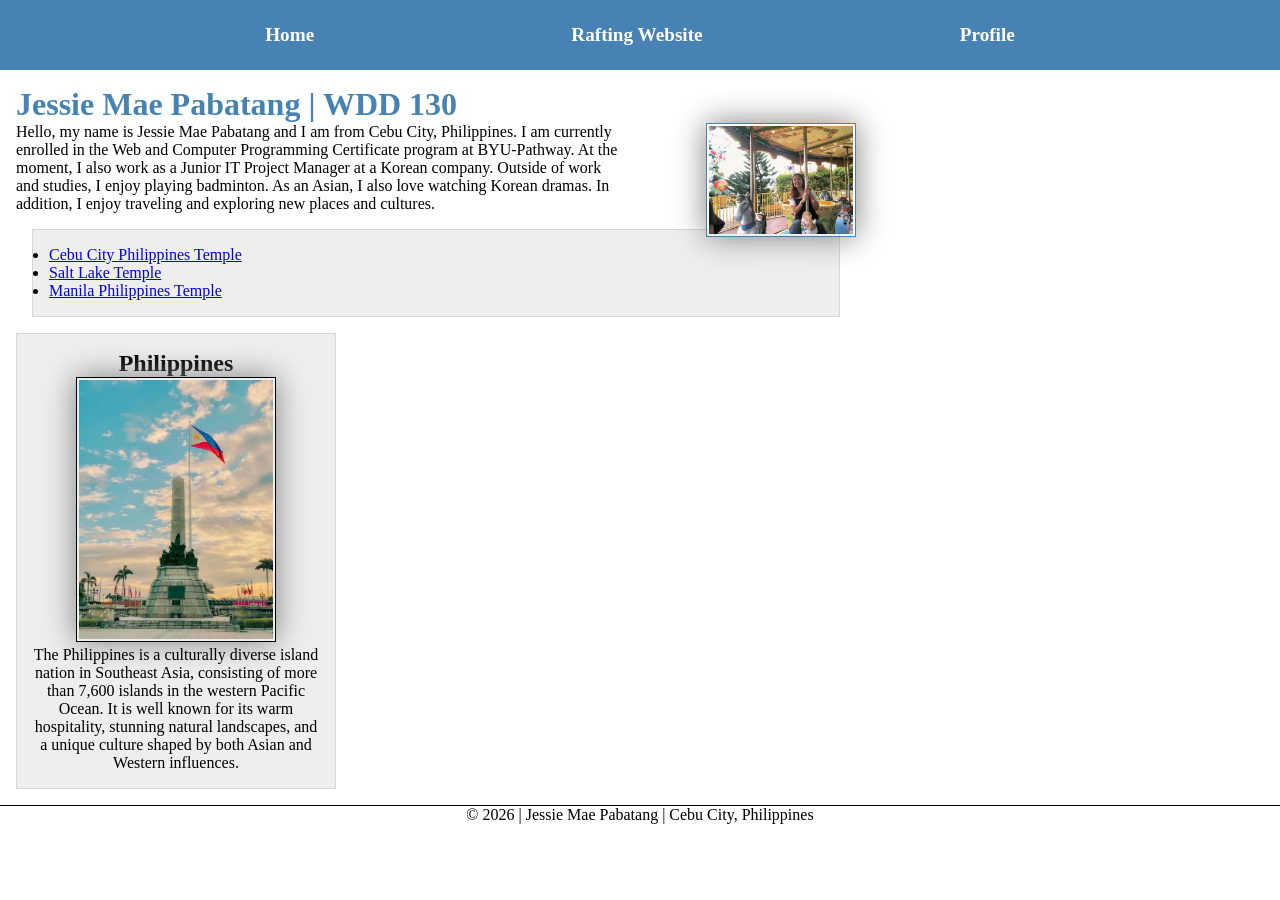
<file: index.html>
<!DOCTYPE html>
<html lang="en">

<head>
    <meta charset="UTF-8">
    <meta name="viewport" content="width=device-width, initial-scale=1.0">
    <title>Jessie Mae Pabatang | WDD 130</title>
    <link rel="stylesheet" href="styles/styles.css">
    <meta name="description"
      content="Jessie Mae Pabatang WDD 130 Home Course Page serves as a central hub for web development coursework, assignments, and learning resources.">
    <meta name="author" content="Jessie Mae Pabatang">
</head>

<body>
    <header>
        <nav>
            <a href="#">Home</a>
            <a href="wwr/">Rafting Website</a>
            <a href="https://linkedin.com">Profile</a>
        </nav>
    </header>
    <main>
        <h1>Jessie Mae Pabatang | WDD 130</h1>
        <img src="images/profile.jpeg" alt="Hello, my name is Jessie Mae Pabatang" width="200">
        <p>Hello, my name is Jessie Mae Pabatang and I am from Cebu City, Philippines. I am
            currently enrolled in the Web and Computer Programming Certificate program at
            BYU-Pathway. At the moment, I also work as a Junior IT Project Manager at a Korean
            company. Outside of work and studies, I enjoy playing badminton. As an Asian, I also
            love watching Korean dramas. In addition, I enjoy traveling and exploring new places and
            cultures.</p>
        <ul class="box">
            <li><a
                  href="https://newsroom.churchofjesuschrist.org/article/cebu-city-philippines-temple">Cebu
                    City Philippines Temple</a></li>
            <li><a href="https://newsroom.churchofjesuschrist.org/article/salt-lake-temple">Salt
                    Lake Temple</a></li>
            <li><a
                  href="https://newsroom.churchofjesuschrist.org/article/manila-philippines-temple">Manila
                    Philippines Temple</a></li>
        </ul>
    </main>
    <aside class="box">
        <h2>Philippines</h2>
        <img src="images/thephilippines.jpeg" alt="The Philippines">
        <p>The Philippines is a culturally diverse island nation in Southeast Asia, consisting of
            more than 7,600 islands in the western Pacific Ocean. It is well known for its warm
            hospitality, stunning natural landscapes, and a unique culture shaped by both Asian and
            Western influences.</p>
    </aside>
    <footer>
        <p>©️ 2026 | Jessie Mae Pabatang | Cebu City, Philippines</p>
    </footer>
</body>

</html>
</file>
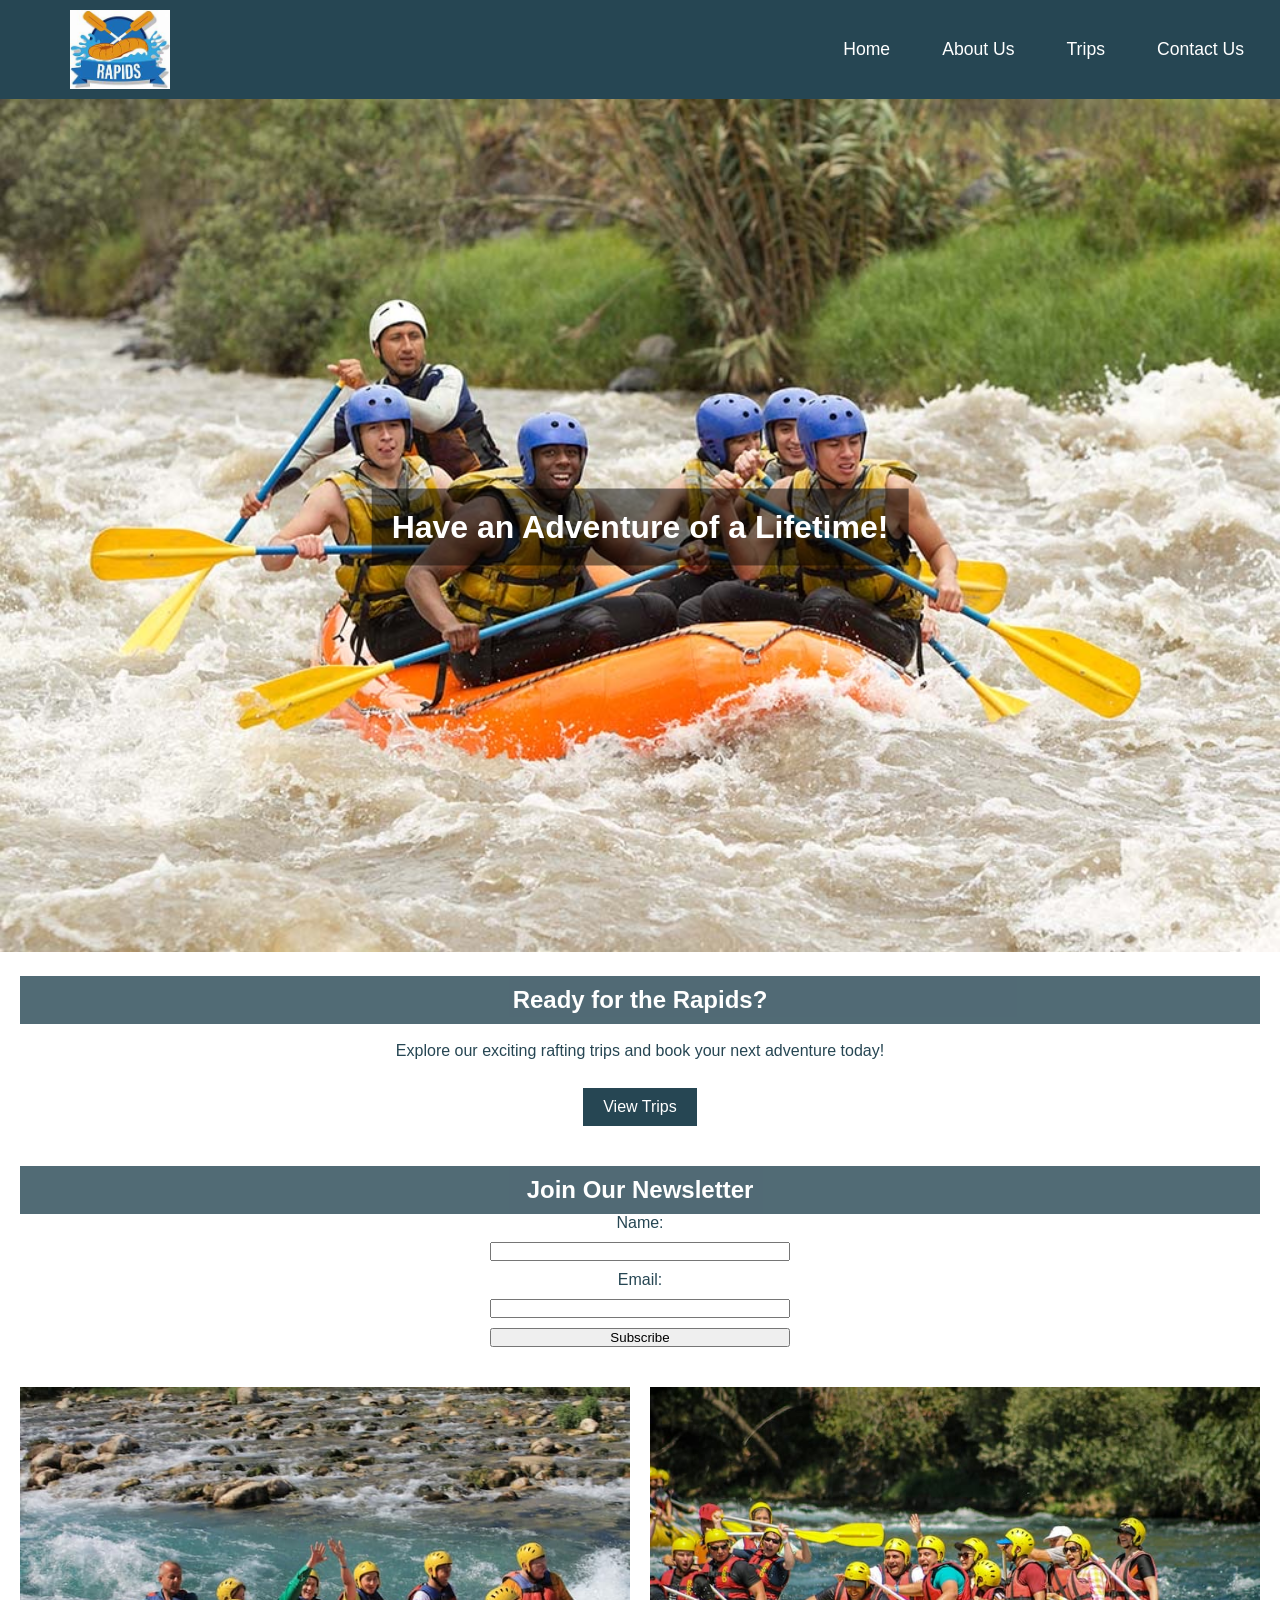
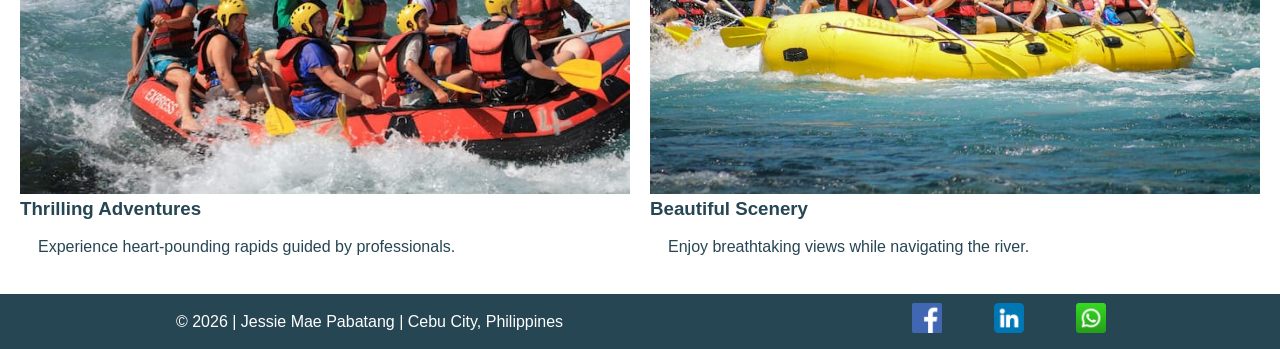
<file: wwr/index.html>
<!DOCTYPE html>
<html lang="en">

<head>
    <meta charset="UTF-8">
    <meta name="viewport" content="width=device-width, initial-scale=1.0">
    <title>Rapids Water Warriors Rafting</title>
    <link rel="stylesheet" href="styles/rafting1.css">
    <meta name="description"
      content="Jessie Mae Pabatang WDD 130 Home Course Page serves as a central hub for web development coursework, assignments, and learning resources.">
    <meta name="author" content="Jessie Mae Pabatang">
</head>

<body>
    <header>
        <img src="images/raftinglogo.jpeg" alt="Rafting Logo" width="100">
        <nav>
            <a href="index.html">Home</a>
            <a href="about.html">About Us</a>
            <a href="trips.html">Trips</a>
            <a href="contact.html">Contact Us</a>
        </nav>
    </header>
    <main>
        <!-- HERO SECTION -->
        <section class="hero">
            <img src="images/hero.jpeg" alt="Rafting Adventure" width="800">
            <h1>Have an Adventure of a Lifetime!</h1>
        </section>

        <!-- CALL TO ACTION -->
        <section class="cta">
            <h2>Ready for the Rapids?</h2>
            <p>Explore our exciting rafting trips and book your next adventure today!</p>
            <a href="trips.html" class="btn">View Trips</a>
        </section>

        <!-- NEWSLETTER FORM -->
        <section class="newsletter">
            <h2>Join Our Newsletter</h2>
            <form>
                <label for="name">Name:</label>
                <input type="text" id="name" name="name" required>

                <label for="email">Email:</label>
                <input type="email" id="email" name="email" required>

                <button type="submit">Subscribe</button>
            </form>
        </section>

        <!-- GRID CONTENT -->
        <section class="grid-content">
            <div>
                <img src="images/raftingadventure.jpeg" alt="Rafting Experience">
                <h3>Thrilling Adventures</h3>
                <p>Experience heart-pounding rapids guided by professionals.</p>
            </div>

            <div>
                <img src="images/raftingadventure2.jpeg" alt="Nature Scenery">
                <h3>Beautiful Scenery</h3>
                <p>Enjoy breathtaking views while navigating the river.</p>
            </div>

        </section>
    </main>
    <footer>
        <p>©️ 2026 | Jessie Mae Pabatang | Cebu City, Philippines</p>
        <nav class="socialmedia">
            <a href="https://facebook.com">
                <img src="images/facebook.png" alt="Facebook Icon" width="30">
            </a>
            <a href="https://linkedin.com">
                <img src="images/linkedin.png" alt="LinkedIn Icon" width="30">
            </a>
            <a href="https://whatsapp.com">
                <img src="images/whatsapp.png" alt="Whatsapp Icon" width="30">
            </a>
        </nav>
    </footer>
</body>

</html>
</file>
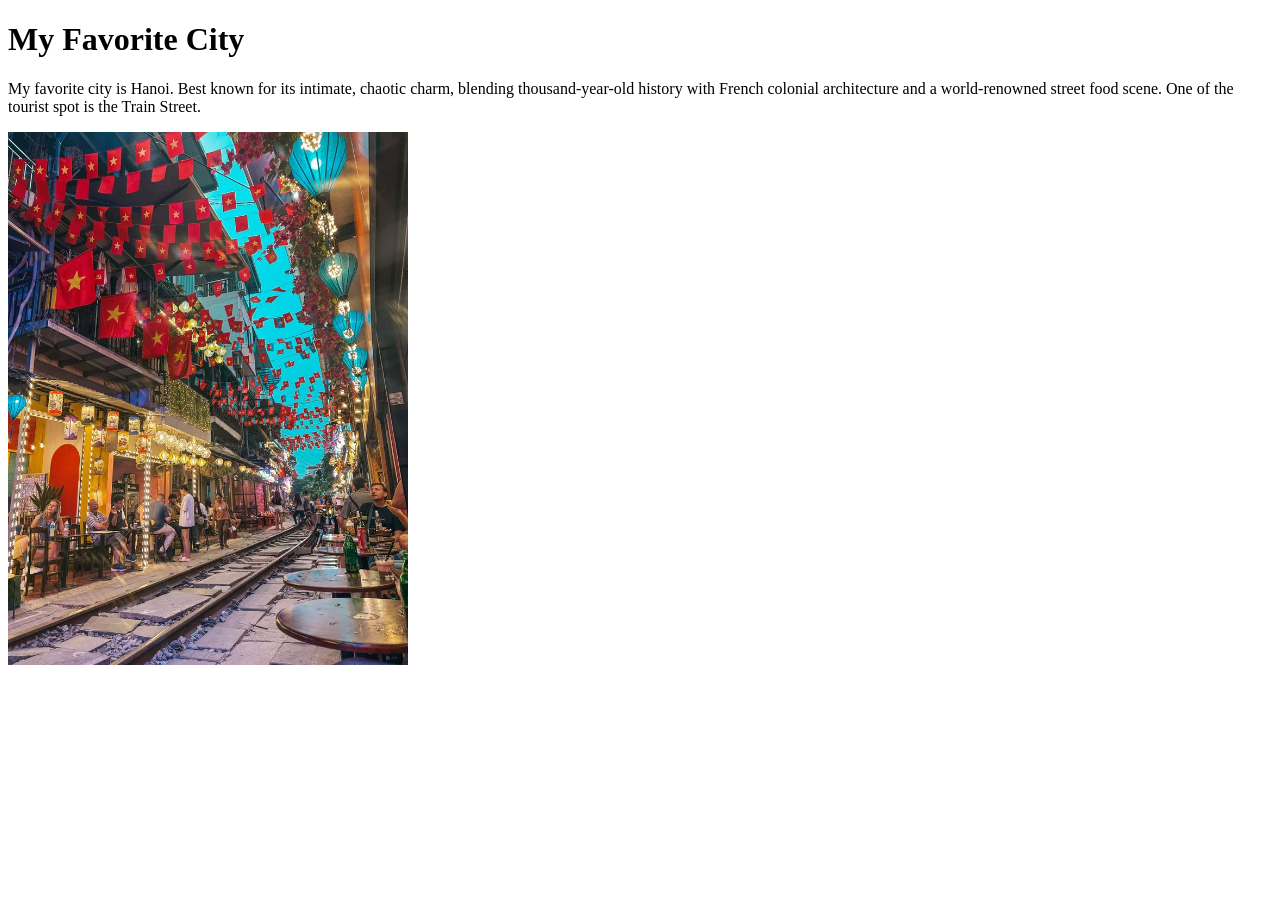
<file: week01/favorite-city.html>
<!DOCTYPE html>
<html lang="en">

<head>
    <meta charset="UTF-8">
    <meta name="viewport" content="width=device-width, initial-scale=1.0">
    <title>My Favorite City - Jessie</title>
</head>

<body>
    <h1>My Favorite City</h1>
    <p>My favorite city is Hanoi. Best known for its intimate, chaotic charm, blending
        thousand-year-old history with French colonial
        architecture and a world-renowned street food scene. One of the tourist spot is the Train
        Street.</p>
    <img src="images/Hanoi Train Street.jpeg" alt="Hanoi, Vietnam - Train street" width="400">
</body>

</html>
</file>
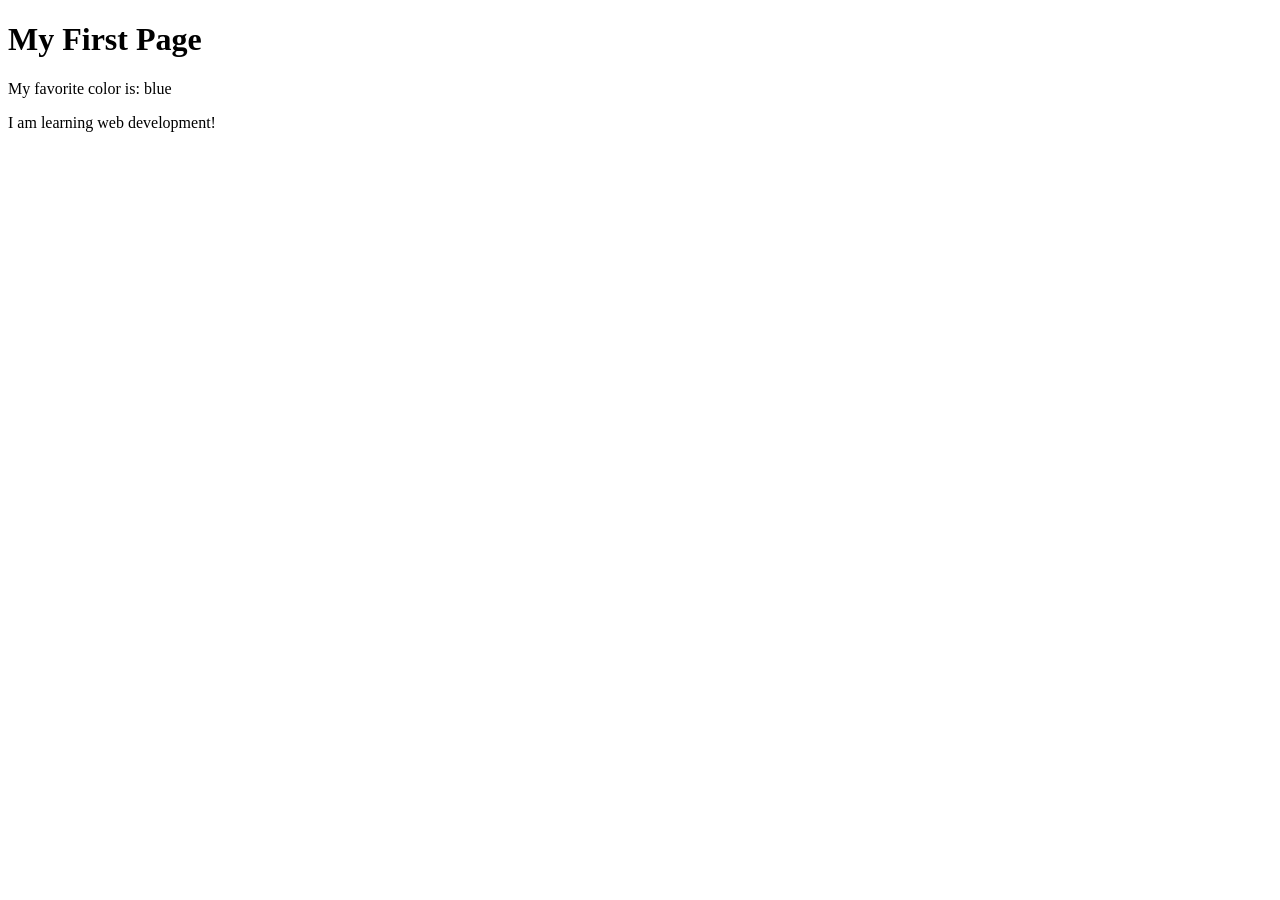
<file: week01/first-page.html>
<!DOCTYPE html>
<html lang="en">

<head>
    <meta charset="UTF-8">
    <meta name="viewport" content="width=device-width, initial-scale=1.0">
    <title>My First Page</title>
</head>

<p>
<h1>My First Page</h1>
<p>My favorite color is: blue</p>
</p>I am learning web development!</p>
</body>

</html>
</file>
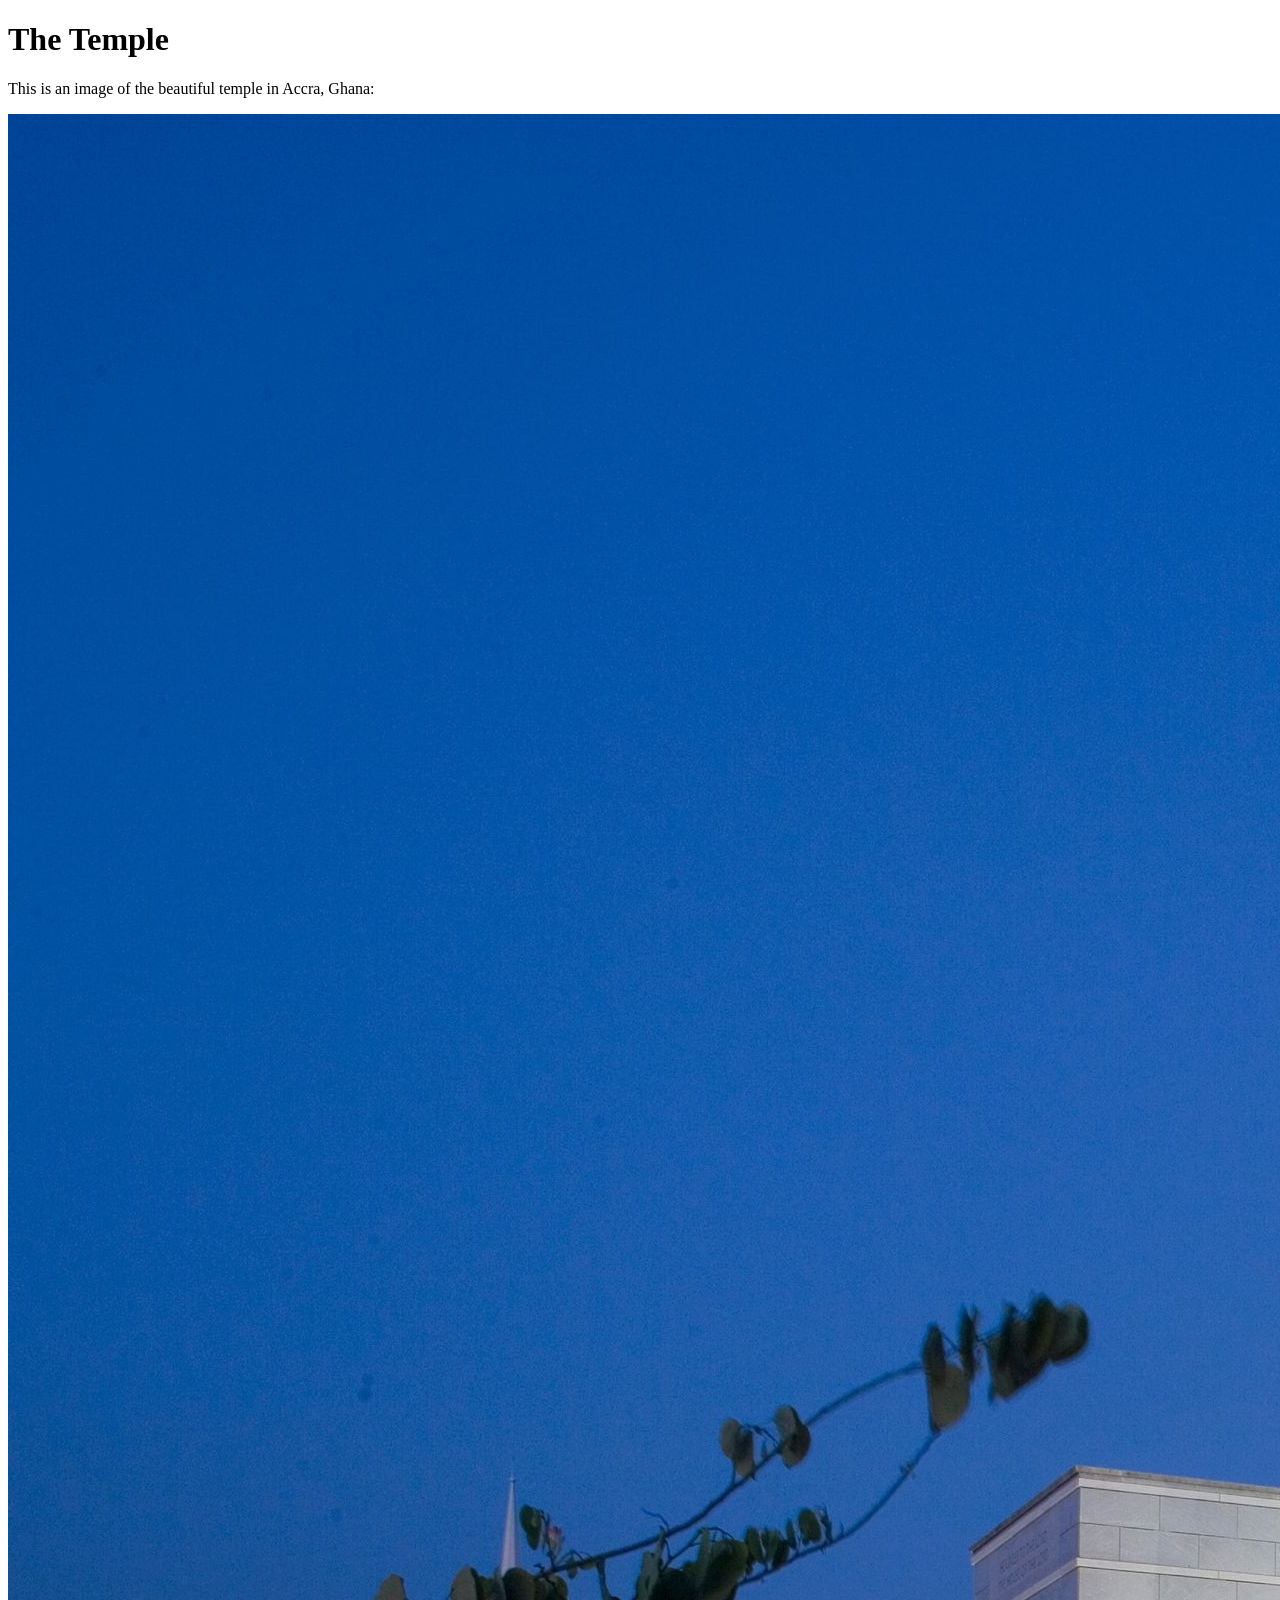
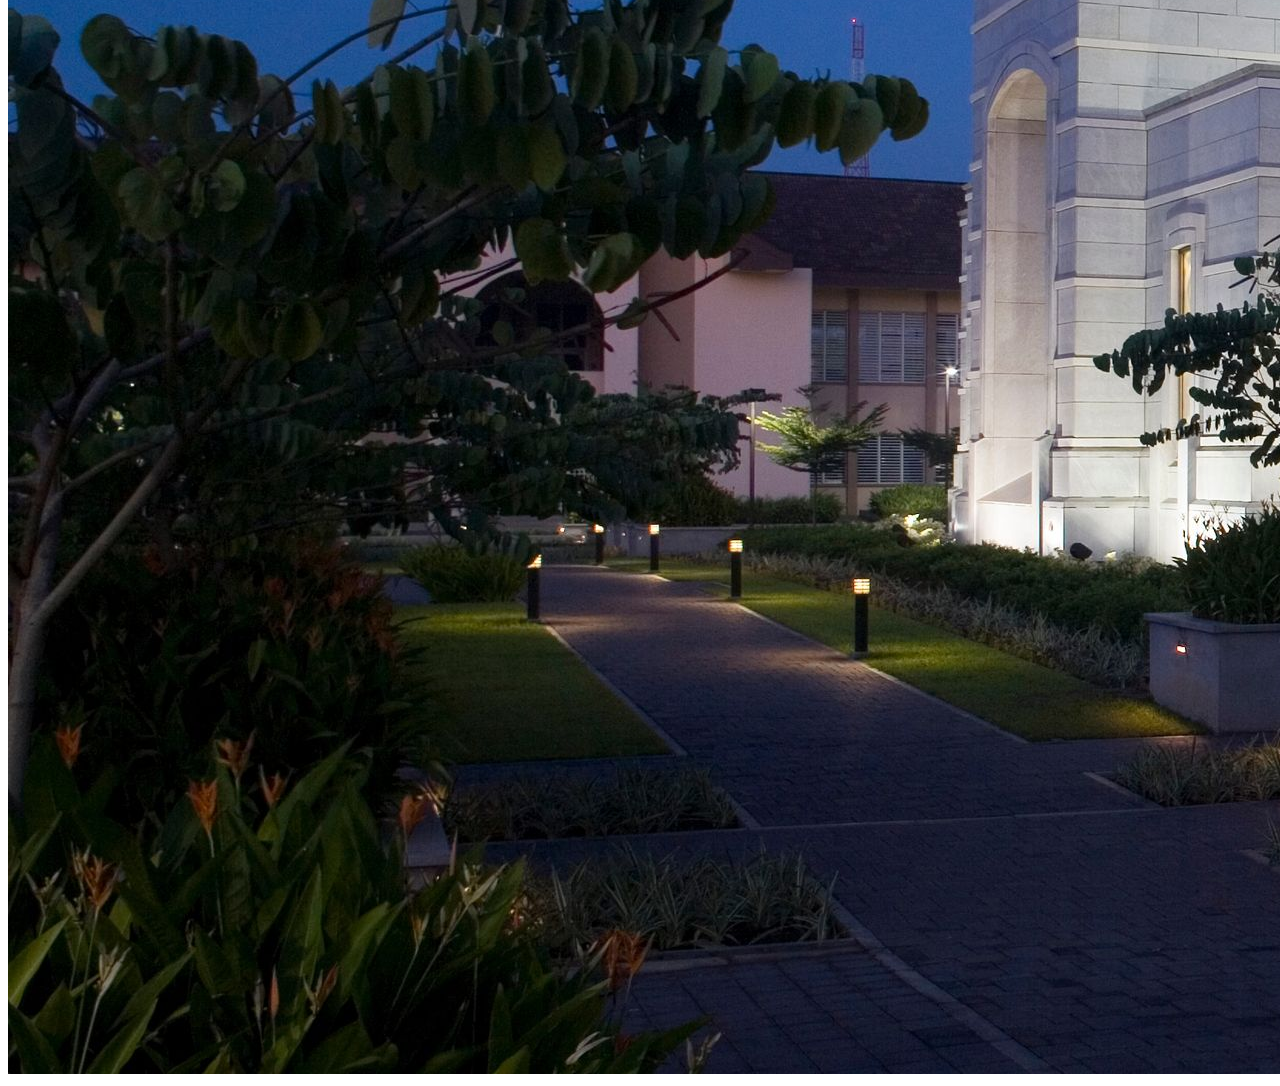
<file: week01/images.html>
<!DOCTYPE html>
<html lang="en">
<head>
    <meta charset="UTF-8">
    <meta name="viewport" content="width=device-width, initial-scale=1.0">
    <title>Temple Image</title>
</head>
<body>
    <h1>The Temple</h1>
    <p>This is an image of the beautiful temple in Accra, Ghana:</p>
    <img src="images/temple-large.jpeg" alt="The Accra Ghana Temple">
    
</body>
</html>
</file>
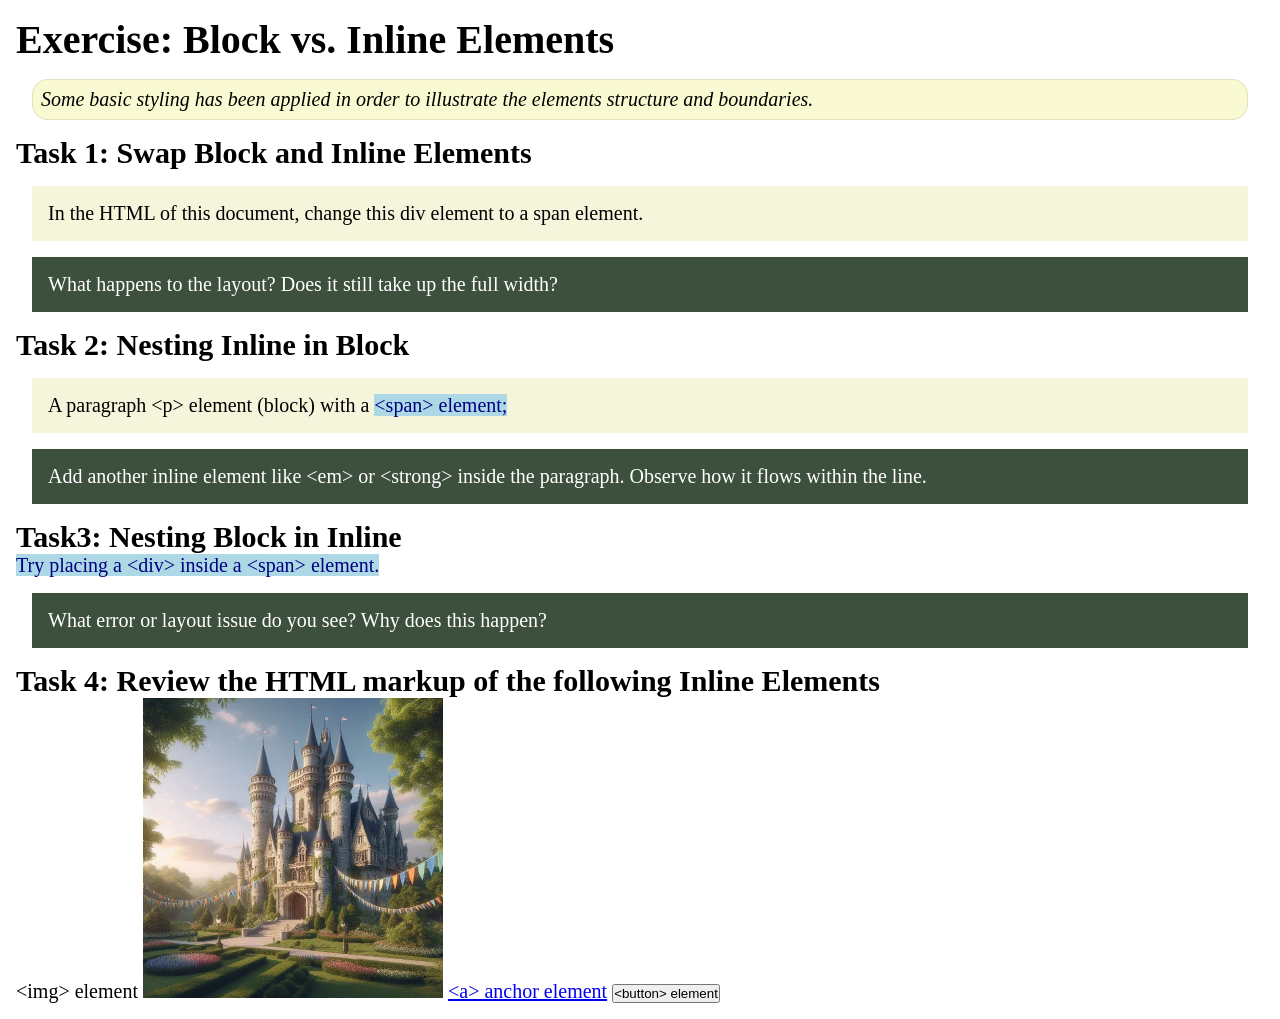
<file: week02/block-vs-inline.html>
<!DOCTYPE html>
<html lang="en">

<head>
    <meta charset="UTF-8">
    <meta name="viewport" content="width=device-width, initial-scale=1.0">
    <title>Exercise: Block vs. Inline Elements</title>
    <link rel="stylesheet" href="styles/block-vs-inline.css">
</head>

<body>
    <main>
        <h1>Exercise: Block vs. Inline Elements</h1>
        <p class="note">Some basic styling has been applied in order to illustrate the elements structure and
            boundaries.</p>

        <h2>Task 1: Swap Block and Inline Elements</h2>
        <div>In the HTML of this document, change this div element to a span element.</div>

        <p class="question">What happens to the layout? Does it still take up the full width?</p>

        <h2>Task 2: Nesting Inline in Block</h2>
        <p>A paragraph &lt;p&gt; element (block) with a <span>&lt;span&gt; element;</span></p>
        <p class="question">Add another inline element like &lt;em&gt; or &lt;strong&gt; inside the paragraph. Observe
            how it flows within the line.</p>

        <h2>Task3: Nesting Block in Inline</h2>
        <span>Try placing a &lt;div&gt; inside a &lt;span&gt; element.</span>
            <p class="question">What error or layout issue do you see? Why does this happen?</p>


            <h2>Task 4: Review the HTML markup of the following Inline Elements</h2>
        &lt;img&gt; element
        <img src="images/castle.webp" alt="placeholder image (images are inline)" width="300" height="300">
        <a href="https://churchofjesuschrist.org">&lt;a&gt; anchor element</a>
        <button type="button">&lt;button&gt; element</button>
    </main>
</body>

</html>
</file>
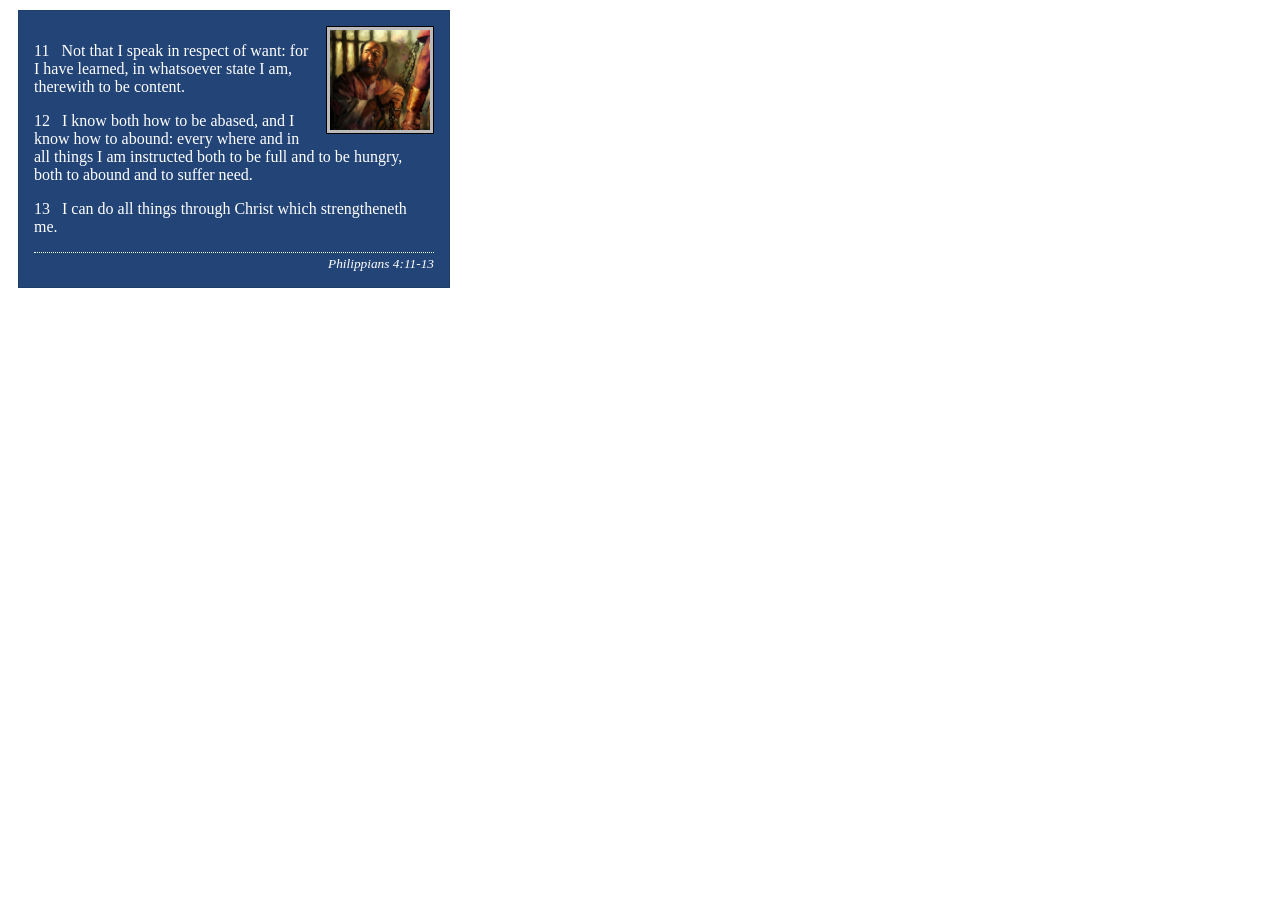
<file: week02/box-model-solution.html>
<!DOCTYPE html>
<html lang="en">
<head>
    <meta charset="UTF-8">
    <meta name="viewport" content="width=device-width, initial-scale=1.0">
    <title>Box Model Activity</title>
    <link rel="stylesheet" href="styles/box-model-solution.css">
</head>
<body>
    <main>
        <div class="callout">
            <img src="images/apostle-paul-imprisoned.webp" alt="Paul the Apostle - Imprisoned in Rome" width="200" height="200">
            <blockquote>
                <p>11 &nbsp; Not that I speak in respect of want: for I have learned, in whatsoever state I am, therewith to be content.</p>
                <p>12 &nbsp; I know both how to be abased, and I know how to abound: every where and in all things I am instructed both to be full and to be hungry, both to abound and to suffer need.</p>
                <p>13 &nbsp; I can do all things through Christ which strengtheneth me.</p>
            </blockquote>
            <cite>Philippians 4:11-13</cite>
        </div>
    </main>
</body>
</html>
</file>
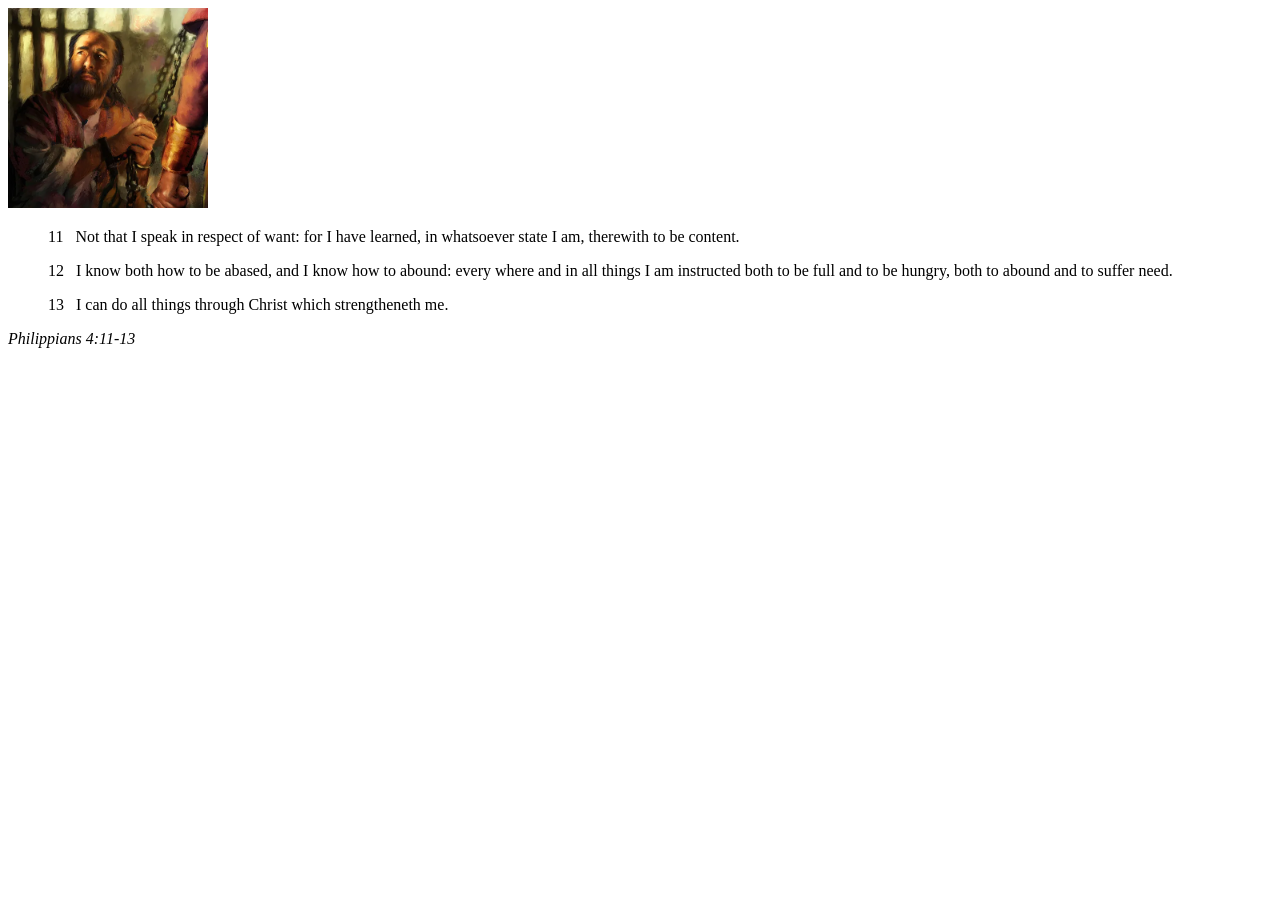
<file: week02/box-model.html>
<!DOCTYPE html>
<html lang="en">
<head>
    <meta charset="UTF-8">
    <meta name="viewport" content="width=device-width, initial-scale=1.0">
    <title>Box Model Activity</title>
</head>
<body>
    <main>
        <div class="callout">
            <img src="images/apostle-paul-imprisoned.webp" alt="Paul the Apostle - Imprisoned in Rome" width="200" height="200">
            <blockquote>
                <p>11 &nbsp; Not that I speak in respect of want: for I have learned, in whatsoever state I am, therewith to be content.</p>
                <p>12 &nbsp; I know both how to be abased, and I know how to abound: every where and in all things I am instructed both to be full and to be hungry, both to abound and to suffer need.</p>
                <p>13 &nbsp; I can do all things through Christ which strengtheneth me.</p>
            </blockquote>
            <cite>Philippians 4:11-13</cite>
        </div>
    </main>
</body>
</html>
</file>
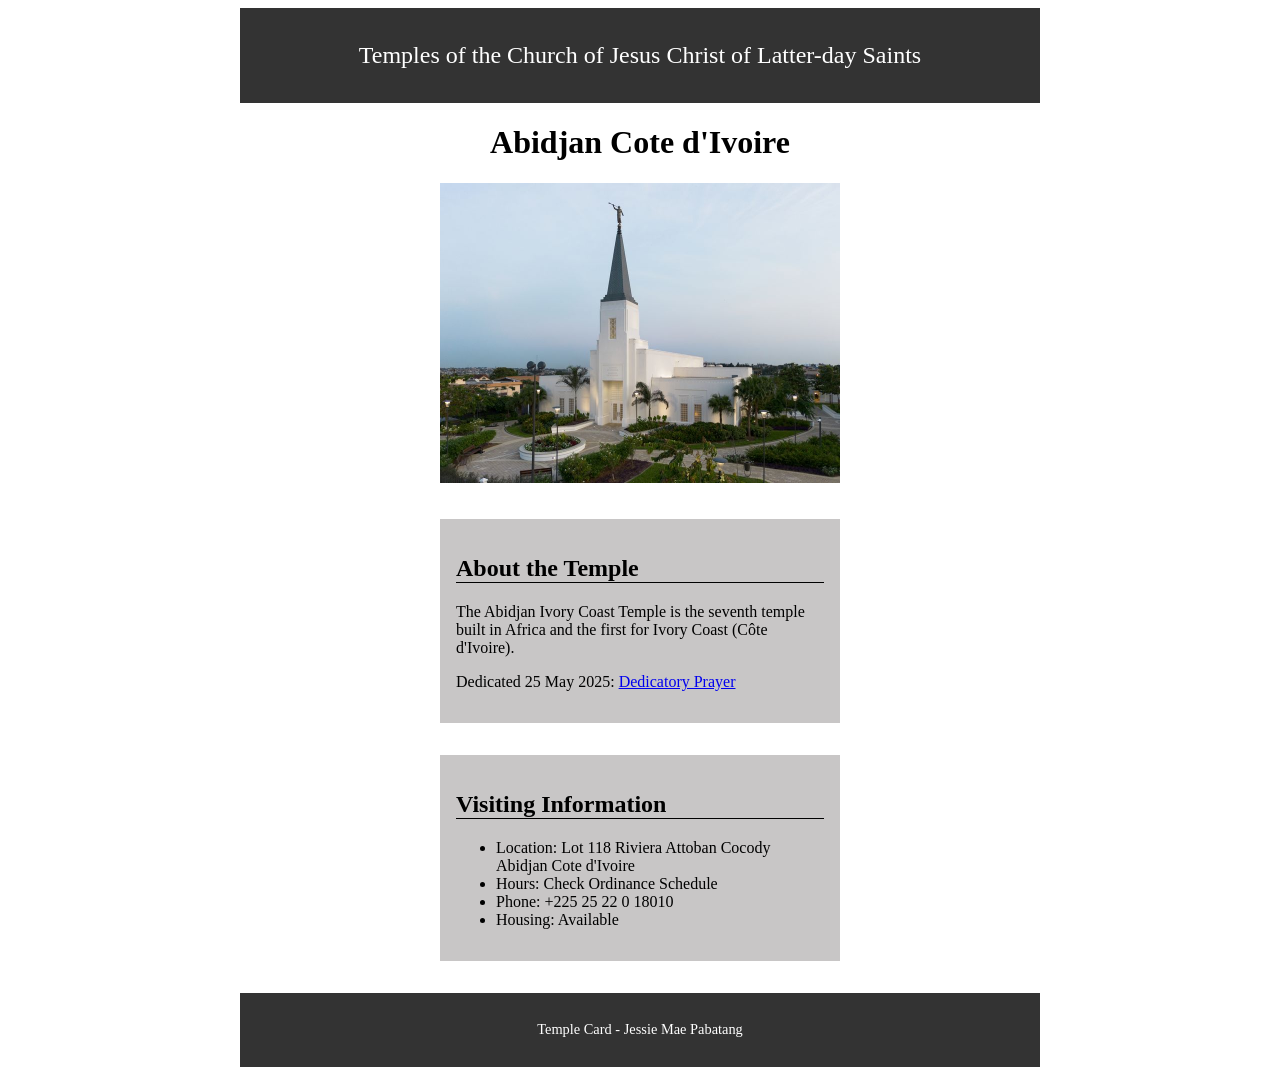
<file: week02/temple.html>
<!DOCTYPE html>
<html lang="en">

<head>
    <meta charset="UTF-8">
    <meta name="viewport" content="width=device-width, initial-scale=1.0">
    <title>Temple Card - Abidjan Cote d'Ivoire</title>
    <link rel="stylesheet" href="styles/temple.css">
</head>

<body>
    <header>
        <p>Temples of the Church of Jesus Christ of Latter-day Saints</p>
    </header>
    <main>
        <h1>Abidjan Cote d'Ivoire</h1>
        <picture>
            <img src="images/abidjan-ivory-coast.jpeg" alt="Abidjan Cote d'Ivoire Temple">
        </picture>
        <section>
            <h2>About the Temple</h2>
            <p>The Abidjan Ivory Coast Temple is the seventh temple built in Africa and the first
                for Ivory Coast (Côte
                d'Ivoire).</p>
            <p>Dedicated 25 May 2025: <a
                  href="https://www.churchofjesuschrist.org/temples/dedicatory-prayer/abidjan-ivory-coast-temple/2025-05-25?lang=eng"
                  target="_blank" rel="noopener noreferrer">Dedicatory Prayer</a></p>
        </section>
        <section>
            <h2>Visiting Information</h2>
            <ul>
                <li>Location: Lot 118 Riviera Attoban Cocody Abidjan Cote d'Ivoire</li>
                <li>Hours: Check Ordinance Schedule</li>
                <li>Phone: +225 25 22 0 18010</li>
                <li>Housing: Available</li>
            </ul>
        </section>
    </main>
    <footer>
        <p>Temple Card - Jessie Mae Pabatang</p>
    </footer>
</body>

</html>
</file>
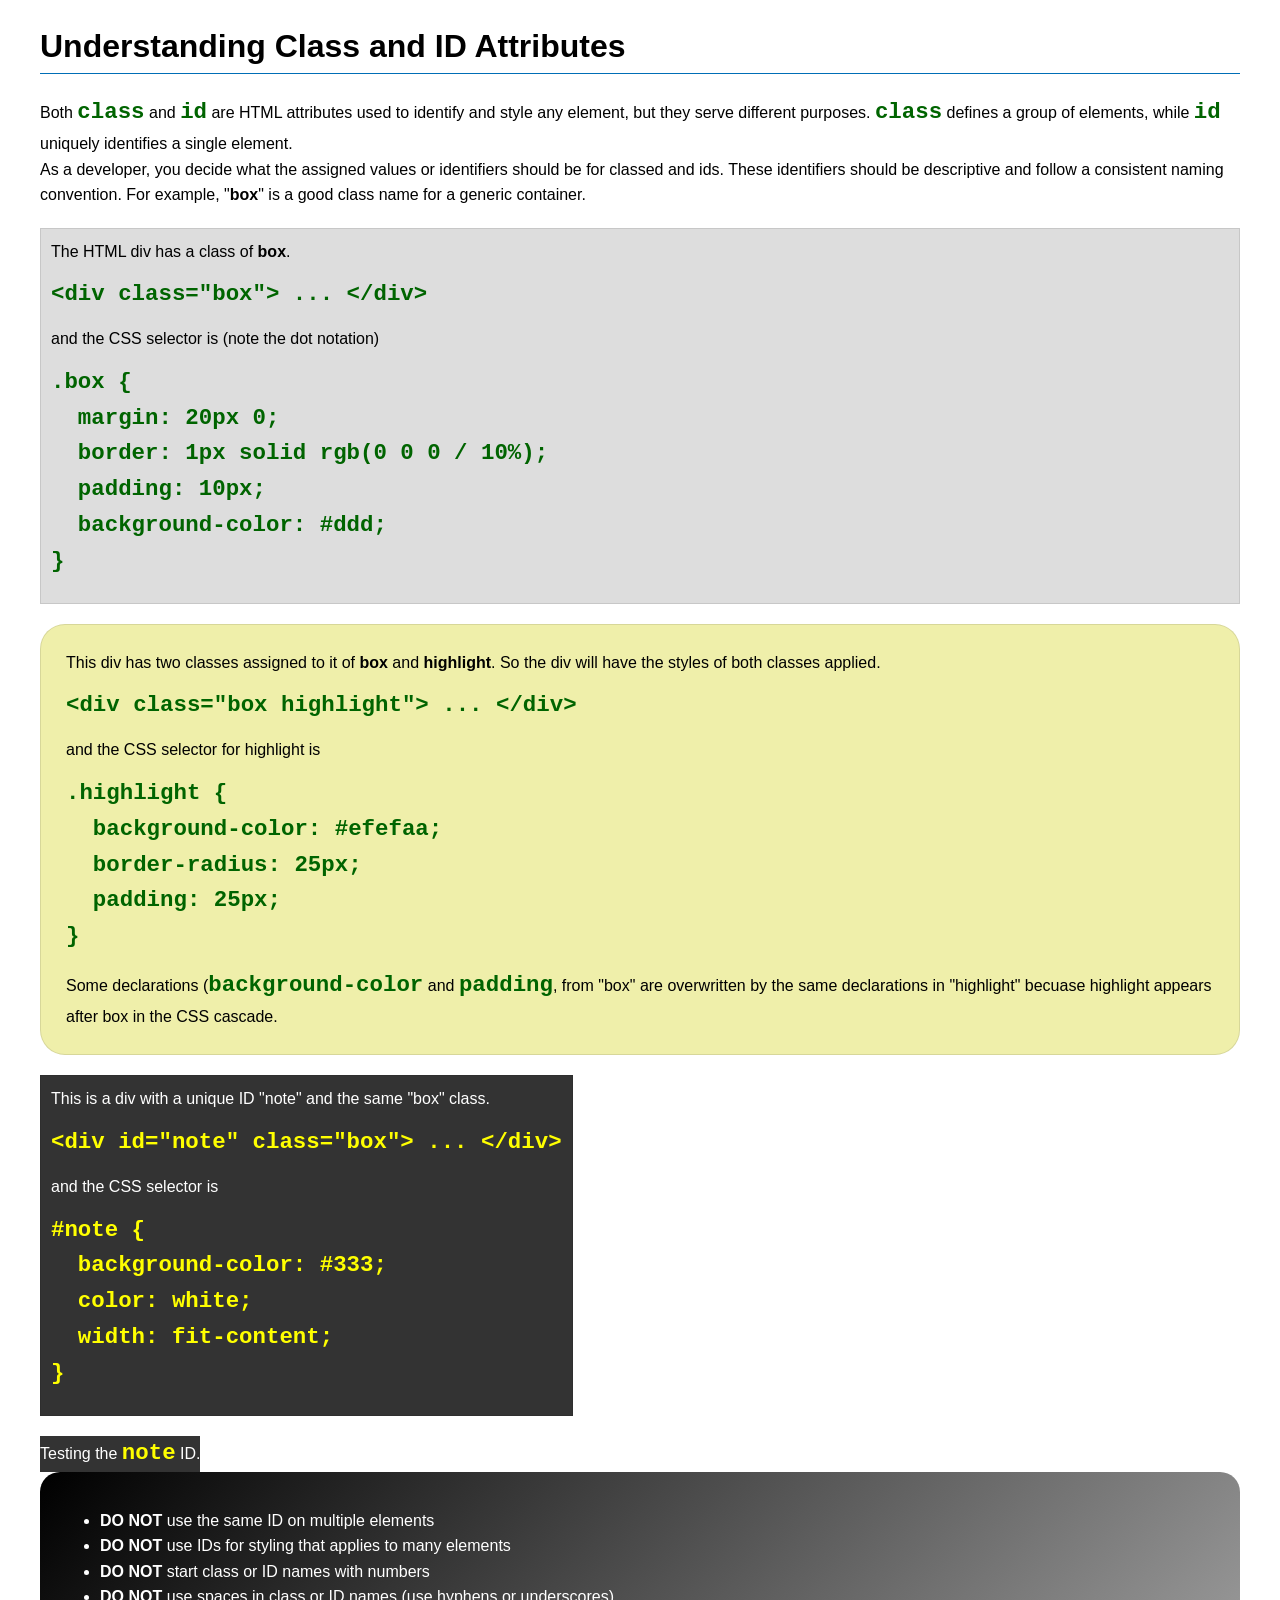
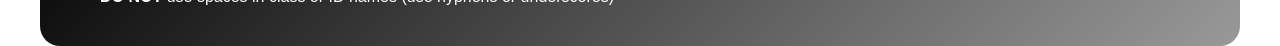
<file: week03/class-and-id.html>
<!DOCTYPE html>
<html lang="en">

<head>
    <meta charset="UTF-8">
    <meta name="viewport" content="width=device-width, initial-scale=1.0">
    <title>Class vs ID Attributes</title>
    <link rel="stylesheet" href="styles/class-and-id.css">
</head>

<body>
    <h1>Understanding Class and ID Attributes</h1>
    <p>Both <code>class</code> and <code>id</code> are HTML attributes used to identify and style
        any element, but they
        serve different purposes. <code>class</code> defines a group of elements, while
        <code>id</code> uniquely
        identifies a single element.
    </p>
    <p>As a developer, you decide what the assigned values or identifiers should be for classed and
        ids. These
        identifiers should be
        descriptive and follow a consistent naming convention. For example, "<strong>box</strong>"
        is a good class name
        for a generic container.</p>
    <div class="box">
        <p>The HTML div has a class of <strong>box</strong>.</p>
        <pre><code class="html">&lt;div class="box"&gt; ... &lt;/div&gt;</code></pre>
        and the CSS selector is (note the dot notation)
        <pre><code class="css">.box {
  margin: 20px 0;
  border: 1px solid rgb(0 0 0 / 10%);
  padding: 10px;
  background-color: #ddd; 
}</code></pre>
    </div>

    <div class="box highlight">
        <p>This div has two classes assigned to it of <strong>box</strong> and
            <strong>highlight</strong>. So the div
            will have the styles of both classes applied.
        </p>
        <pre><code class="html">&lt;div class="box highlight"&gt; ... &lt;/div&gt;</code></pre>
        and the CSS selector for highlight is
        <pre><code class="css">.highlight {
  background-color: #efefaa;
  border-radius: 25px;
  padding: 25px;
}</code></pre>
        <p>Some declarations (<code>background-color</code> and <code>padding</code>, from "box" are
            overwritten by the same declarations in "highlight" becuase highlight appears after box
            in the CSS cascade.</p>
    </div>

    <div id="note" class="box">
        <p>This is a div with a unique ID "note" and the same "box" class.</p>
        <pre><code class="html">&lt;div id="note" class="box"&gt; ... &lt;/div&gt;</code></pre>
        and the CSS selector is
        <pre><code class="css">#note {
  background-color: #333;
  color: white;
  width: fit-content;
}</code></pre>
    </div>

    <div id="note">
        <p>Testing the <code>note</code> ID.</p>
    </div>

    <section id="best-practice">
        <ul>
            <li><strong>DO NOT</strong> use the same ID on multiple elements</li>
            <li><strong>DO NOT</strong> use IDs for styling that applies to many elements</li>
            <li><strong>DO NOT</strong> start class or ID names with numbers</li>
            <li><strong>DO NOT</strong> use spaces in class or ID names (use hyphens or underscores)
            </li>
        </ul>
    </section>


</body>

</html>
</file>
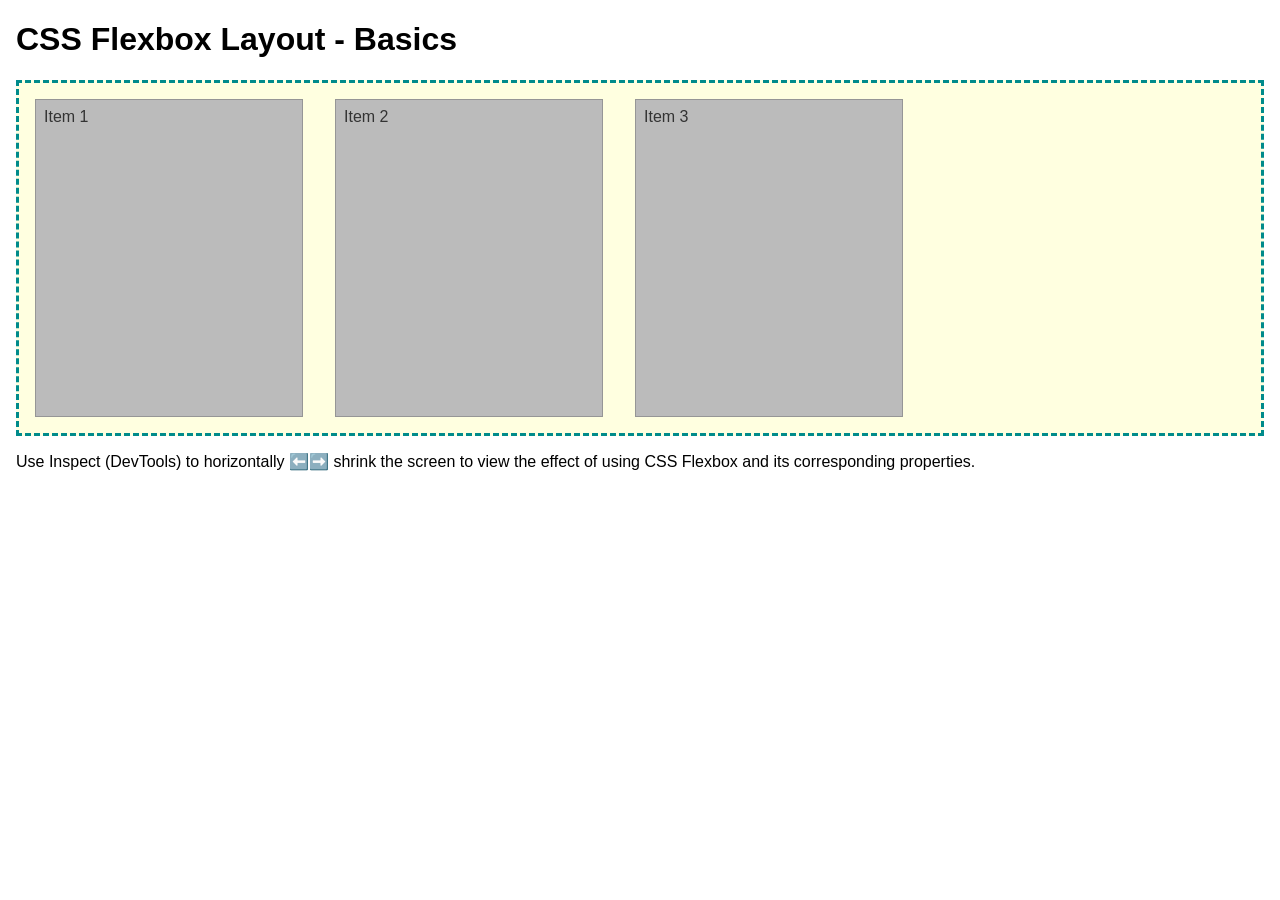
<file: week04/flexbox-layout.html>
<!DOCTYPE html>
<html lang="en">
<head>
    <meta charset="UTF-8">
    <meta name="viewport" content="width=device-width, initial-scale=1.0">
    <title>CSS Flexbox Layout - Basics</title>
    <link rel="stylesheet" href="styles/flexbox.css">
</head>
<body>
    <main>
        <h1>CSS Flexbox Layout - Basics</h1>
        <div class="flex-container">
            <div class="flex-item item1">Item 1</div>
            <div class="flex-item item2">Item 2</div>
            <div class="flex-item item3">Item 3</div>
        </div>
        <p>Use Inspect (DevTools) to horizontally ⬅️➡️ shrink the screen to view the effect of using CSS Flexbox and its corresponding properties.</p>
    </main>
</body>
</html>
</file>
<file: styles/styles.css>
* {
    margin: 0;
    padding: 0;
    box-sizing: border-box;
}

main {
    max-width: 840px;
}

nav {
    background-color: steelblue;
    padding: 10px;
}

nav a {
    color: white;
    display: block;
    padding: 20px;
}

main img {
    width: 150px;
    height: auto;
    border: 1px solid steelblue;
    padding: 2px;
    box-shadow: 0 0 30px gray;
    float: right;
    margin: 0 0 5rem 5rem;
}

h1 {
    color: steelblue;
}

img {
    width: 150px;
    height: auto;
    border: 1px solid black;
    padding: 2px;
    box-shadow: 0 0 30px gray;
}

p {
    padding: 0;
}

aside {
    width: 20rem;
    margin: 1rem;
    border: 1px solid rgba(0, 0, 0, 0.2);
    padding: 1rem;
    background-color: #eee;
    color: #333;
    text-align: center;
    position: relative;
}

aside img {
    width: 200px;
    height: auto;
}

footer {
    margin-top: 15px;
    border-top: 1px solid #000;
    text-align: center;
}

/* Class Selectors */
.box {
    margin: 1rem;
    border: 1px solid rgba(0, 0, 0, .1);
    padding: 1rem;
    background-color: #eee;
    color: #000;
}

header footer {
    max-width: 840px;
    margin: 0 auto;
}

nav {
    background-color: steelblue;
    padding: 1rem;
    display: flex;
    justify-content: space-evenly;
    align-items: center;
}

nav a {
    display: block;
    padding: 0.5rem;
    text-decoration: none;
    font-size: 1.2rem;
    font-weight: 700;
    color: #fff;
}

.grid {
    display: grid;
    align-items: center;
}

main {
    grid-column: 2/3;
    margin: 1rem;
}

aside {
    width: 20rem;
    position: relative;
    grid-column: 1/2;
    grid-row: 1/2;
}
</file>
<file: wwr/styles/rafting1.css>
:root {
    --accent1-color: #264653;
    --body-font: Arial, Helvetica, sans-serif;
}

* {
    margin: 0;
    padding: 0;
    box-sizing: border-box;
}

body {
    font-family: var(--body-font);
    color: var(--accent1-color);
}

header {
    display: grid;
    grid-template-columns: 200px 1fr;
    align-items: center;
    background-color: var(--accent1-color);
    padding: 10px 20px;
}

header img {
    display: block;
    margin: 0 auto;
    width: 100px;
}

nav {
    display: flex;
    justify-content: flex-end;
    gap: 20px;
}

nav a {
    text-decoration: none;
    padding: 0.5rem 1rem;
    font-size: 1.1rem;
    font-weight: 500;
    color: white;
}

p {
    margin: 10px;
    padding: 8px;
}

.hero {
    position: relative;
}

.hero img {
    width: 100%;
    height: auto;
}

.hero h1 {
    position: absolute;
    top: 50%;
    left: 50%;
    transform: translate(-50%, -50%);
    color: white;
    background-color: rgba(0, 0, 0, 0.5);
    padding: 20px;
    font-size: 2rem;
}

/* CTA */
.cta {
    text-align: center;
    padding: 20px;
}

.btn {
    display: inline-block;
    background-color: #264653;
    color: white;
    padding: 10px 20px;
    text-decoration: none;
    margin-top: 10px;
}

/* NEWSLETTER */
.newsletter {
    padding: 20px;
    text-align: center;
}

.newsletter form {
    display: flex;
    flex-direction: column;
    max-width: 300px;
    margin: auto;
    gap: 10px;
}

/* GRID LAYOUT */
.grid-content {
    display: grid;
    grid-template-columns: 1fr 1fr;
    gap: 20px;
    padding: 20px;
}

.grid-content img {
    width: 100%;
    height: auto;
}

footer {
    display: flex;
    justify-content: space-around;
    background-color: var(--accent1-color);
    color: white;
    padding: 0.5px;
}

h2 {
    bottom: 10px;
    width: 100%;
    color: white;
    background-color: var(--accent1-color);
    padding: 10px;
    opacity: 0.8;
    text-align: center;
}
</file>
<file: week02/styles/block-vs-inline.css>
* {
    margin: 0;
    padding: 0;
}

body {
    font-size: 20px;
    margin: 1rem;
}

p,
div {
    background-color: beige;
    margin: 1rem;
    padding: 1rem;
}

span {
    color: navy;
    background-color: lightblue;
}

code {
    margin: 0;
    padding: 0;
    color: green;
    font-size: 1.2rem;
}

.note {
    font-style: italic;
    background-color: lightgoldenrodyellow;
    border-radius: 1rem;
    border: 1px solid rgb(0 0 0 / 10%);
    margin: 1rem;
    padding: .5rem;
}

.question {
    background-color: #3d503d;
    color: #fff;
}
</file>
<file: week02/styles/box-model-solution.css>
.callout {
    max-width: 400px;
    margin: 10px;
    border: 1px solid rgba(0, 0, 0, .1);
    padding: 15px;
    background-color: #247;
    color: #fff;
}

.callout img {
    float: right;
    margin: 0 0 10px 15px;
    border: 1px solid #000;
    padding: 3px;
    background-color: #bbb;
    width: 100px;
    height: auto;

}

blockquote {
    margin: 0;
}

cite {
    display: block;
    border-top: 1px dotted #fff;
    padding-top: 3px;
    text-align: right;
    font-size: smaller;
}
</file>
<file: week02/styles/temple.css>
* {
    box-sizing: border-box;
}

img {
    width: 100%;
    margin: 0 auto;
}

header,
main,
footer {
    max-width: 800px;
    margin: 0 auto;
}

header {
    background-color: #333333;
    color: white;
    padding: 10px;
    text-align: center;
    font-size: 1.5rem;
}

main {
    width: 400px;
    margin: 0 auto;
}

h1 {
    text-align: center;
}

section {
    margin: 2em 0;
    background-color: #c8c6c6;
    padding: 1rem;
}

section h2 {
    text-align: left;
    border-bottom: solid #000 1px;
}

footer {
    background-color: #333333;
    padding: 1em;
    text-align: center;
    font-size: .9rem;
    color: #fff;
}
</file>
<file: week03/styles/class-and-id.css>
body {
    font-family: Arial, sans-serif;
    line-height: 1.6;
    margin: 0;
    padding: 0 40px;
}

h1 {
    border-bottom: 1px solid rgb(0 110 182);
    padding-bottom: 0;
}



p {
    margin: 0;
}

code {
    color: darkgreen;
    font-weight: 700;
    font-size: 1.4rem;
}

/* Class examples - can be reused */

.box {
    margin: 20px 0;
    border: 1px solid rgb(0 0 0 / 10%);
    padding: 10px;
    background-color: #ddd; /* this is shorthand for #dddddd */
}

.highlight {
    background-color: #efefaa;
    border-radius: 25px;
    padding: 25px;
}

/* ID examples - should be unique */

#note {
    background-color: #333;
    color: white;
    width: fit-content;
}

#note code {
    color: yellow;
}

#best-practice {
    background: linear-gradient(135deg, #000 0%, #999 100%);
    color: white;
    border-radius: 20px;
    padding: 20px
}
</file>
<file: week04/styles/flexbox.css>
body {
    font-family: Helvetica, Arial, sans-serif;
    margin: 1rem;
}

.flex-container {
    border: 3px dashed darkcyan;
    background-color: lightyellow;
    display: flex;
    flex-wrap: wrap;
}

.flex-item {
    width: 250px;
    margin: 1rem;
    border: 1px solid rgb(0 0 0 / 20%);
    padding: 0.5rem;
    background-color: #bbb;
    color: #333;
}

.item1 {
    min-height: 100px;
}

.item2 {
    min-height: 200px;
}

.item3 {
    min-height: 300px;
}
</file>
